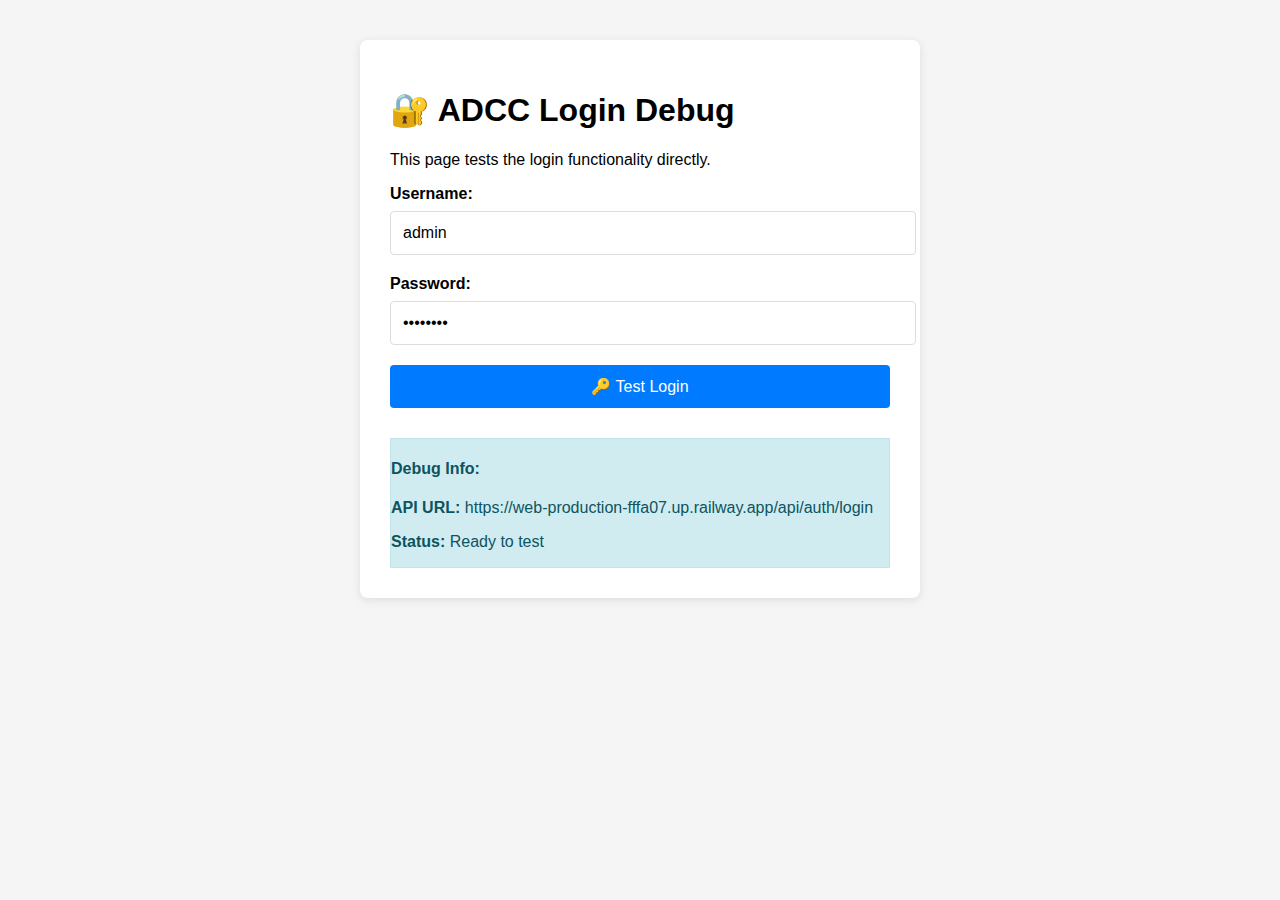
<file: debug_login.html>
<!DOCTYPE html>
<html lang="en">
<head>
    <meta charset="UTF-8">
    <meta name="viewport" content="width=device-width, initial-scale=1.0">
    <title>ADCC Login Debug</title>
    <style>
        body { font-family: Arial, sans-serif; margin: 40px; background: #f5f5f5; }
        .container { max-width: 500px; margin: 0 auto; background: white; padding: 30px; border-radius: 8px; box-shadow: 0 2px 10px rgba(0,0,0,0.1); }
        .form-group { margin-bottom: 20px; }
        label { display: block; margin-bottom: 8px; font-weight: bold; }
        input { width: 100%; padding: 12px; border: 1px solid #ddd; border-radius: 4px; font-size: 16px; }
        button { width: 100%; padding: 12px; background: #007bff; color: white; border: none; border-radius: 4px; font-size: 16px; cursor: pointer; }
        button:hover { background: #0056b3; }
        .result { margin-top: 20px; padding: 15px; border-radius: 4px; }
        .success { background: #d4edda; color: #155724; border: 1px solid #c3e6cb; }
        .error { background: #f8d7da; color: #721c24; border: 1px solid #f5c6cb; }
        .info { background: #d1ecf1; color: #0c5460; border: 1px solid #bee5eb; }
        .loading { background: #fff3cd; color: #856404; border: 1px solid #ffeaa7; }
    </style>
</head>
<body>
    <div class="container">
        <h1>🔐 ADCC Login Debug</h1>
        <p>This page tests the login functionality directly.</p>
        
        <div class="form-group">
            <label for="username">Username:</label>
            <input type="text" id="username" value="admin" placeholder="Enter username">
        </div>
        
        <div class="form-group">
            <label for="password">Password:</label>
            <input type="password" id="password" value="admin123" placeholder="Enter password">
        </div>
        
        <button onclick="testLogin()">🔑 Test Login</button>
        
        <div id="result"></div>
        
        <div class="info" style="margin-top: 30px;">
            <h4>Debug Info:</h4>
            <p><strong>API URL:</strong> <span id="apiUrl"></span></p>
            <p><strong>Status:</strong> <span id="status">Ready to test</span></p>
        </div>
    </div>
    
    <script>
        const API_BASE = 'https://web-production-fffa07.up.railway.app/api';
        document.getElementById('apiUrl').textContent = API_BASE + '/auth/login';
        
        async function testLogin() {
            const username = document.getElementById('username').value;
            const password = document.getElementById('password').value;
            const resultDiv = document.getElementById('result');
            const statusSpan = document.getElementById('status');
            
            if (!username || !password) {
                resultDiv.innerHTML = '<div class="error">❌ Please enter both username and password.</div>';
                return;
            }
            
            // Show loading
            resultDiv.innerHTML = '<div class="loading">⏳ Testing login...</div>';
            statusSpan.textContent = 'Testing login...';
            
            try {
                console.log('Making login request to:', API_BASE + '/auth/login');
                console.log('Credentials:', { username, password: '***' });
                
                const response = await fetch(API_BASE + '/auth/login', {
                    method: 'POST',
                    headers: {
                        'Content-Type': 'application/json',
                    },
                    body: JSON.stringify({
                        username: username,
                        password: password
                    })
                });
                
                console.log('Response status:', response.status);
                console.log('Response headers:', response.headers);
                
                const data = await response.json();
                console.log('Response data:', data);
                
                if (response.ok) {
                    resultDiv.innerHTML = `
                        <div class="success">
                            ✅ <strong>Login successful!</strong><br>
                            <strong>Token:</strong> ${data.access_token.substring(0, 50)}...<br>
                            <strong>Type:</strong> ${data.token_type}<br>
                            <strong>Expires:</strong> ${data.expires_in} seconds
                        </div>
                    `;
                    statusSpan.textContent = 'Login successful!';
                } else {
                    resultDiv.innerHTML = `
                        <div class="error">
                            ❌ <strong>Login failed!</strong><br>
                            <strong>Status:</strong> ${response.status}<br>
                            <strong>Error:</strong> ${data.detail || 'Unknown error'}
                        </div>
                    `;
                    statusSpan.textContent = 'Login failed';
                }
                
            } catch (error) {
                console.error('Login error:', error);
                resultDiv.innerHTML = `
                    <div class="error">
                        ❌ <strong>Network Error!</strong><br>
                        <strong>Error:</strong> ${error.message}<br>
                        This might be a CORS issue or network problem.
                    </div>
                `;
                statusSpan.textContent = 'Network error';
            }
        }
        
        // Test on Enter key
        document.addEventListener('keypress', function(e) {
            if (e.key === 'Enter') {
                testLogin();
            }
        });
    </script>
</body>
</html>
</file>
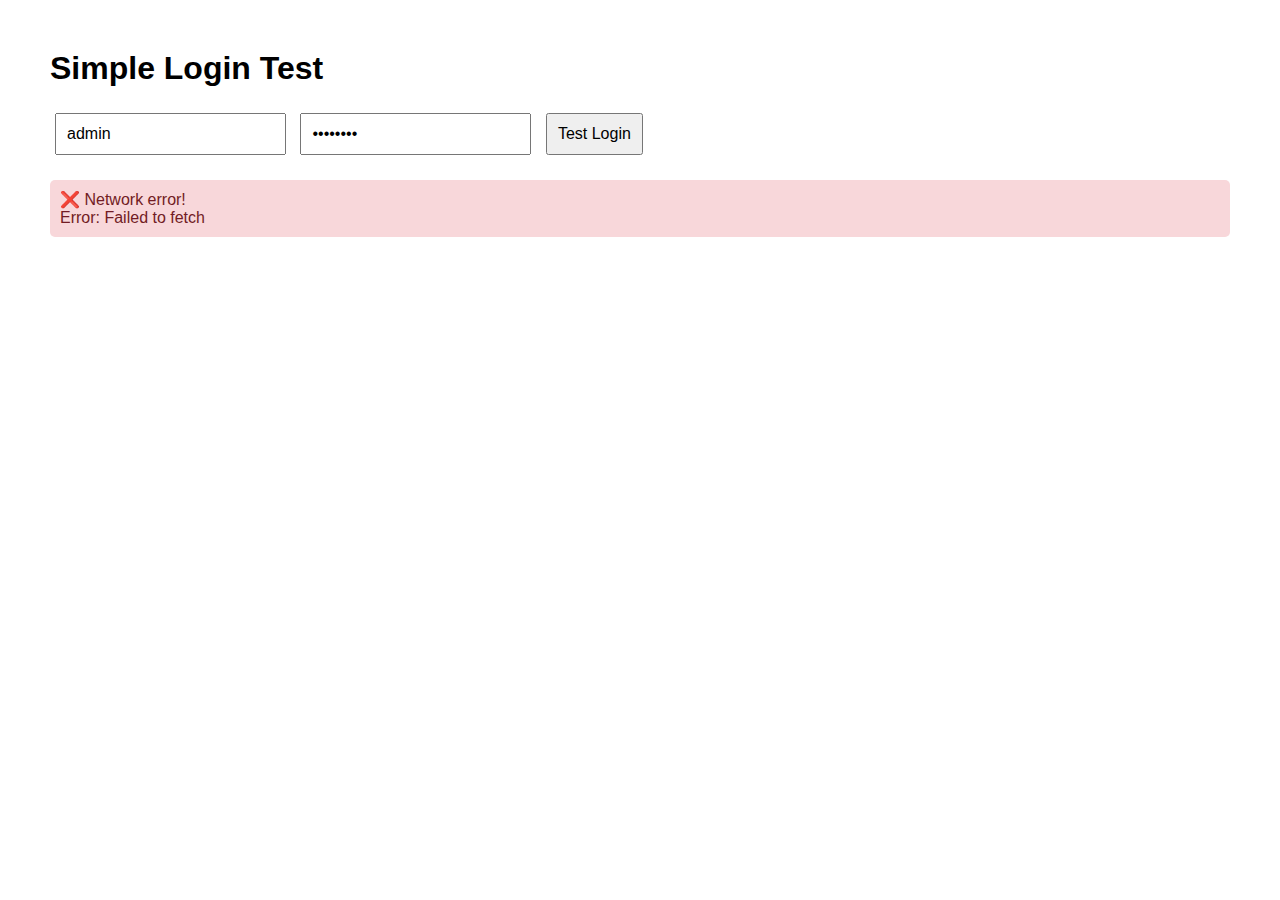
<file: simple_login_test.html>
<!DOCTYPE html>
<html>
<head>
    <title>Simple Login Test</title>
    <style>
        body { font-family: Arial; margin: 50px; }
        .result { margin: 20px 0; padding: 10px; border-radius: 5px; }
        .success { background: #d4edda; color: #155724; }
        .error { background: #f8d7da; color: #721c24; }
        input, button { padding: 10px; margin: 5px; font-size: 16px; }
    </style>
</head>
<body>
    <h1>Simple Login Test</h1>
    
    <div>
        <input type="text" id="username" placeholder="Username" value="admin">
        <input type="password" id="password" placeholder="Password" value="admin123">
        <button onclick="testLogin()">Test Login</button>
    </div>
    
    <div id="result"></div>
    
    <script>
        async function testLogin() {
            const username = document.getElementById('username').value;
            const password = document.getElementById('password').value;
            const resultDiv = document.getElementById('result');
            
            resultDiv.innerHTML = '<div class="result">Testing login...</div>';
            
            try {
                console.log('Making login request...');
                
                const response = await fetch('https://web-production-fffa07.up.railway.app/api/auth/login', {
                    method: 'POST',
                    headers: {
                        'Content-Type': 'application/json',
                    },
                    body: JSON.stringify({
                        username: username,
                        password: password
                    })
                });
                
                console.log('Response status:', response.status);
                console.log('Response headers:', response.headers);
                
                const data = await response.json();
                console.log('Response data:', data);
                
                if (response.ok) {
                    resultDiv.innerHTML = `
                        <div class="result success">
                            ✅ Login successful!<br>
                            Token: ${data.access_token.substring(0, 50)}...
                        </div>
                    `;
                } else {
                    resultDiv.innerHTML = `
                        <div class="result error">
                            ❌ Login failed!<br>
                            Status: ${response.status}<br>
                            Error: ${data.detail || 'Unknown error'}
                        </div>
                    `;
                }
                
            } catch (error) {
                console.error('Login error:', error);
                resultDiv.innerHTML = `
                    <div class="result error">
                        ❌ Network error!<br>
                        Error: ${error.message}
                    </div>
                `;
            }
        }
        
        // Test on page load
        window.onload = function() {
            console.log('Page loaded, testing login...');
            testLogin();
        };
    </script>
</body>
</html>
</file>
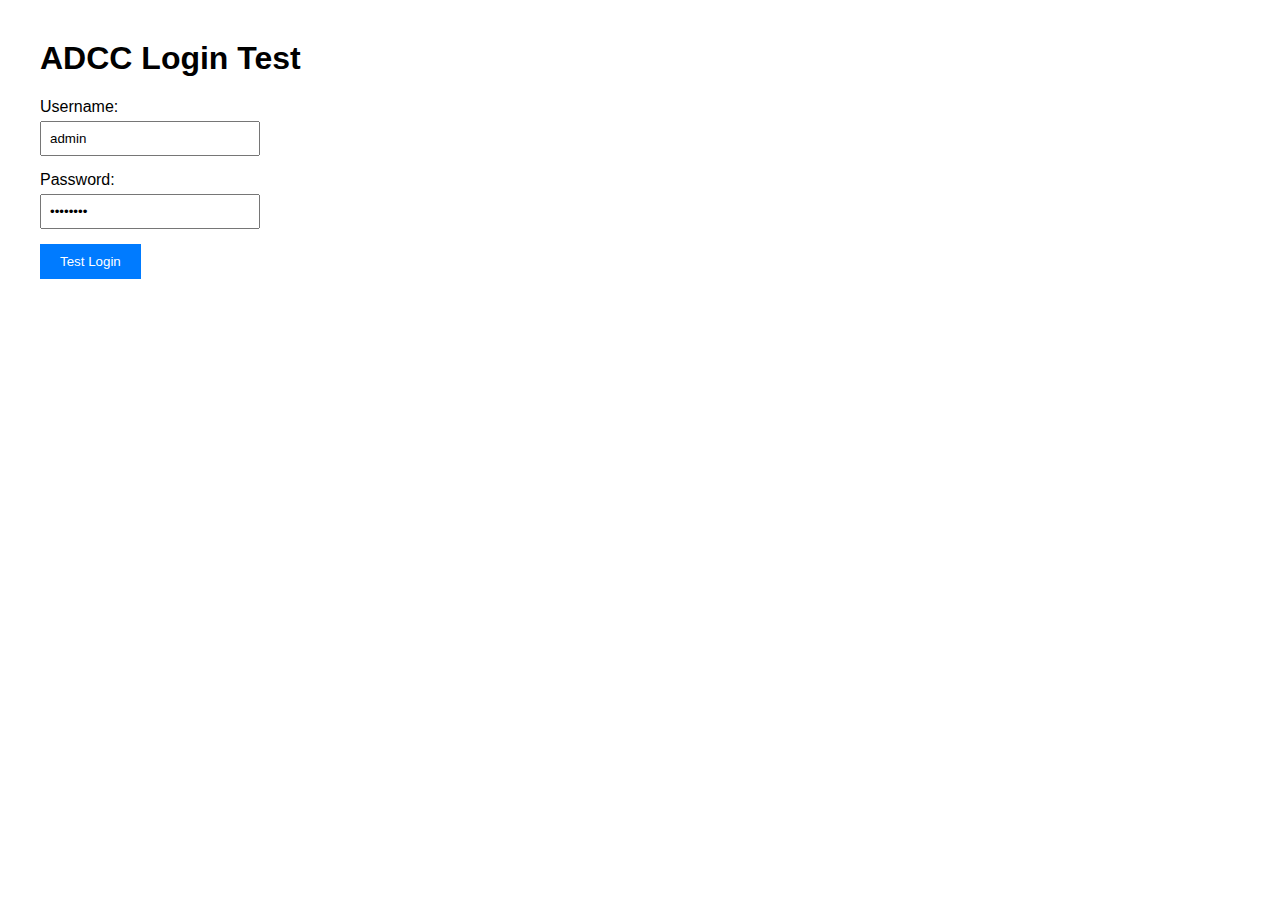
<file: test_frontend_login.html>
<!DOCTYPE html>
<html lang="en">
<head>
    <meta charset="UTF-8">
    <meta name="viewport" content="width=device-width, initial-scale=1.0">
    <title>Login Test</title>
    <style>
        body { font-family: Arial, sans-serif; margin: 40px; }
        .form-group { margin-bottom: 15px; }
        label { display: block; margin-bottom: 5px; }
        input { padding: 8px; width: 200px; }
        button { padding: 10px 20px; background: #007bff; color: white; border: none; cursor: pointer; }
        .result { margin-top: 20px; padding: 10px; border-radius: 4px; }
        .success { background: #d4edda; color: #155724; }
        .error { background: #f8d7da; color: #721c24; }
    </style>
</head>
<body>
    <h1>ADCC Login Test</h1>
    
    <div class="form-group">
        <label for="username">Username:</label>
        <input type="text" id="username" value="admin">
    </div>
    
    <div class="form-group">
        <label for="password">Password:</label>
        <input type="password" id="password" value="admin123">
    </div>
    
    <button onclick="testLogin()">Test Login</button>
    
    <div id="result"></div>
    
    <script>
        async function testLogin() {
            const username = document.getElementById('username').value;
            const password = document.getElementById('password').value;
            const resultDiv = document.getElementById('result');
            
            try {
                const response = await fetch('/api/auth/login', {
                    method: 'POST',
                    headers: {
                        'Content-Type': 'application/json',
                    },
                    body: JSON.stringify({
                        username: username,
                        password: password
                    })
                });
                
                const data = await response.json();
                
                if (response.ok) {
                    resultDiv.innerHTML = `
                        <div class="result success">
                            ✅ Login successful!<br>
                            Token: ${data.access_token.substring(0, 50)}...
                        </div>
                    `;
                } else {
                    resultDiv.innerHTML = `
                        <div class="result error">
                            ❌ Login failed: ${data.detail}
                        </div>
                    `;
                }
            } catch (error) {
                resultDiv.innerHTML = `
                    <div class="result error">
                        ❌ Error: ${error.message}
                    </div>
                `;
            }
        }
    </script>
</body>
</html>
</file>
